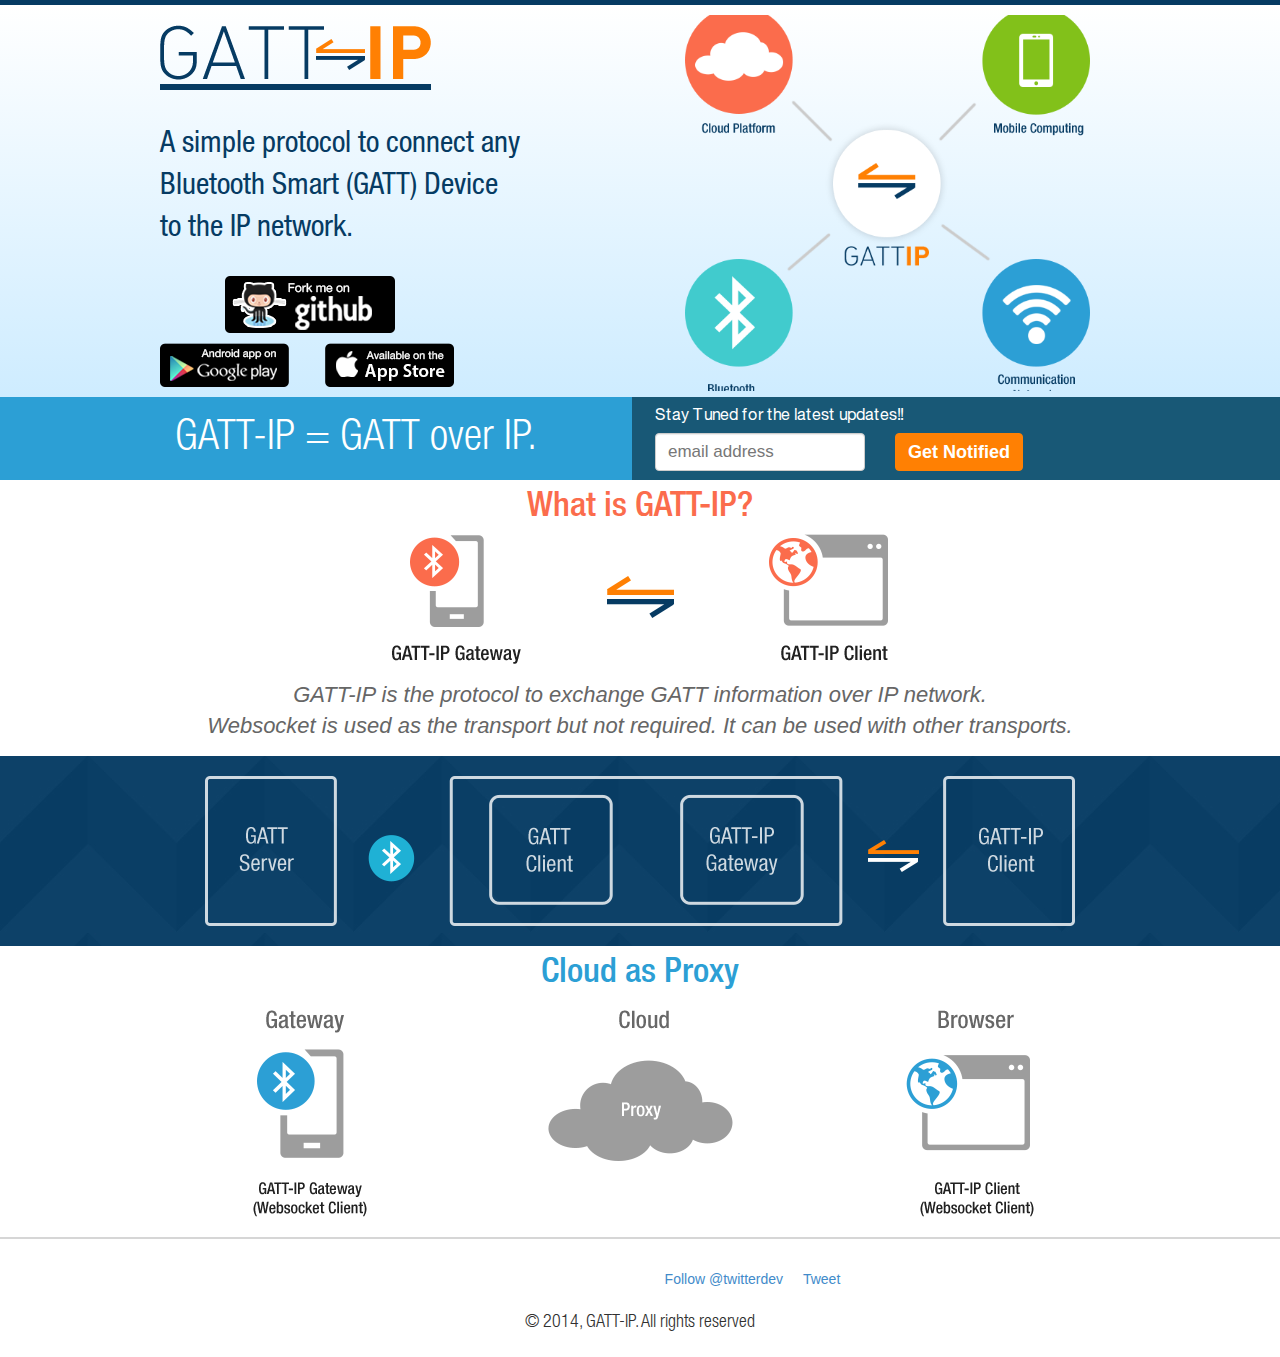
<file: index.html>
<!DOCTYPE html>
<html lang="en">
<head>
<meta charset="utf-8">
<meta http-equiv="X-UA-Compatible" content="IE=edge">
<meta name="viewport" content="width=device-width, initial-scale=1">
<meta name="google-site-verification" content="yuXZGMf_p38vMmIG8eTc7_UU6hhRPZplyYGm-rRpvG8" />

<title>GATT <-> IP</title>

<!-- Bootstrap -->
<link href="css/bootstrap.min.css" rel="stylesheet">
<link href="css/custom-styles.css" rel="stylesheet" type="text/css">
<!-- HTML5 shim and Respond.js for IE8 support of HTML5 elements and media queries -->
<!-- WARNING: Respond.js doesn't work if you view the page via file:// -->
<!--[if lt IE 9]>
      <script src="https://oss.maxcdn.com/html5shiv/3.7.2/html5shiv.min.js"></script>
      <script src="https://oss.maxcdn.com/respond/1.4.2/respond.min.js"></script>
    <![endif]-->
<!-- jQuery (necessary for Bootstrap's JavaScript plugins) -->
<script src="https://ajax.googleapis.com/ajax/libs/jquery/1.11.1/jquery.min.js"></script>
<!-- Include all compiled plugins (below), or include individual files as needed -->
<script src="js/bootstrap.min.js"></script>
<script>
  (function(i,s,o,g,r,a,m){i['GoogleAnalyticsObject']=r;i[r]=i[r]||function(){
  (i[r].q=i[r].q||[]).push(arguments)},i[r].l=1*new Date();a=s.createElement(o),
  m=s.getElementsByTagName(o)[0];a.async=1;a.src=g;m.parentNode.insertBefore(a,m)
  })(window,document,'script','//www.google-analytics.com/analytics.js','ga');

  ga('create', 'UA-56890599-1', 'auto');
  ga('send', 'pageview');

</script>
</head>
<body>
<div class="header">
  <div class="container">
    <div class="row">
      <div class="col-md-6">
        <div class="logo"> </div>
        <div class="quote">A simple protocol to connect any 
          Bluetooth Smart (GATT) Device to 
          the IP network.</div>
        <div class="downloads">
          <div class="github">
          	
            <a href="https://github.com/gatt-ip" target="_blank" class="g-icon"></a>
           
           </div>
          <div class="row">
            <div class="col-xs-6">
            	
                <a href="https://play.google.com/store/apps/details?id=org.gatt_ip.activity" target="_blank" class="googleplay"></a>
            </div>
            <div class="col-xs-6">
             <a href="https://itunes.apple.com/us/app/gatt-ip-bluetooth-smart-le/id940105344?ls=1&mt=8" target="_blank" class="applestore"></a>
           
            </div>
          </div>
        </div>
      </div>
      <div class="col-md-6">
      	<div class="banner"></div>
      </div>
    </div>
  </div>
</div>
<div class="row notified-bar">
  <div class="container">
    <div class="col-md-6 quoteip">GATT-IP = GATT over IP.</div>
    <div class="col-md-6 subscribe">
      <div class="text">Stay Tuned for the latest updates!! </div>
      <div class="row"> 
        <!-- Begin MailChimp Signup Form -->
        <link href="//cdn-images.mailchimp.com/embedcode/slim-081711.css" rel="stylesheet" type="text/css">
        <div id="mc_embed_signup">
          <form action="//gattip.us8.list-manage.com/subscribe/post?u=122dca5ab10a528be280a01f4&amp;id=3b2d44c496" method="post" id="mc-embedded-subscribe-form" name="mc-embedded-subscribe-form" class="validate" target="_blank" novalidate>
            <div class="col-md-6">
              <input type="email" value="" name="EMAIL" class="email form-control" id="mce-EMAIL" placeholder="email address" required>
              <div style="position: absolute; left: -5000px;">
                <input type="text" name="b_122dca5ab10a528be280a01f4_3b2d44c496" tabindex="-1" value="">
              </div>
            </div>
            <div class="col-md-6">
              <div class="clear">
                <input type="submit" value="Get Notified" id="mc-embedded-subscribe" class="btn btn-get">
              </div>
            </div>
          </form>
        </div>
        
        <!--End mc_embed_signup--> 
      </div>
    </div>
  </div>
</div>
<div class="whatis">
  <div class="container">
    <h2>What is GATT-IP?</h2>
    <div class="what-img"></div>
    <p>GATT-IP is the protocol to exchange GATT information over IP network.</p>
    <p> Websocket is used as the transport but not required. It can be used with other transports. </p>
  </div>
</div>
<div class="diagram">
  <div class="container">
  	<div class="di-img"></div>
  </div>
</div>
<div class="cloud">
  <div class="container">
    <h2>Cloud as Proxy</h2>
    <div class="row">
      <div class="col-md-4">
      <div class="gateway-c"></div>
      </div>
      <div class="col-md-4">
      <div class="cloud-c"></div>
      </div>
      <div class="col-md-4">
      <div class="browser-c"></div>
      </div>
    </div>
  </div>
</div>
<div class="footer">
  <div class="container">
  <div class="gatt-social">
  	<ul class="gatt-social-buttons">
    	<li> <iframe src="http://ghbtns.com/github-btn.html?user=gatt-ip&repo=gatt-ip.github.io&type=watch&count=true"
  allowtransparency="true" frameborder="0" scrolling="0" width="110" height="20"></iframe></li>
        <li><iframe src="http://ghbtns.com/github-btn.html?user=gatt-ip&repo=gatt-ip.github.io&type=fork&count=true"
  allowtransparency="true" frameborder="0" scrolling="0" width="95" height="20"></iframe></li>
        <li><a class="twitter-follow-button"
  href="https://twitter.com/GATTOverIP"
  data-dnt="true"> Follow @twitterdev </a> 
      <script type="text/javascript">
window.twttr = (function (d, s, id) {
  var t, js, fjs = d.getElementsByTagName(s)[0];
  if (d.getElementById(id)) return;
  js = d.createElement(s); js.id = id;
  js.src= "https://platform.twitter.com/widgets.js";
  fjs.parentNode.insertBefore(js, fjs);
  return window.twttr || (t = { _e: [], ready: function (f) { t._e.push(f) } });
}(document, "script", "twitter-wjs"));
</script> </li>
        <li><a class="twitter-share-button"
  href="https://twitter.com/share"
  data-url="http://gattip.org/"
  data-via="GATT-IP"> Tweet </a> 
      <script type="text/javascript">
window.twttr=(function(d,s,id){var t,js,fjs=d.getElementsByTagName(s)[0];if(d.getElementById(id)){return}js=d.createElement(s);js.id=id;js.src="https://platform.twitter.com/widgets.js";fjs.parentNode.insertBefore(js,fjs);return window.twttr||(t={_e:[],ready:function(f){t._e.push(f)}})}(document,"script","twitter-wjs"));
</script> </li>
        <li><!-- Place this tag in your head or just before your close body tag. --> 
      <script src="https://apis.google.com/js/platform.js" async defer></script> 
      
      <!-- Place this tag where you want the widget to render. -->
      <div class="g-follow" data-annotation="bubble" data-height="20" data-href="https://plus.google.com/106212034161102793854" data-rel="publisher"></div></li>
    </ul>
  </div>
   
    <div class="copyright">© 2014, GATT-IP. All rights reserved </div>
  </div>
</div>
</body>
</html>
</file>
<file: css/custom-styles.css>
body {
	border-top-width: 5px;
	border-top-style: solid;
	border-top-color: #063b63;
}
@font-face {
	font-family: 'HelveticaNeue';
	src:url(../fonts/Helvetica.ttf);
}
@font-face {
	font-family: 'HelveticaNeue47';
	src:url(../fonts/HelveticaNeueLTStd-LtCn.otf)
}
@font-face {
	font-family: 'HelveticaNeue57';
	src:url(../fonts/HelveticaNeueLTStd-Cn.otf)
}
@font-face {
	font-family: 'HelveticaNeue67';
	src:url(../fonts/HelveticaNeueLTStd-MdCn.otf)
}
.header {
	background: #ffffff; /* Old browsers */
	background: -moz-linear-gradient(top, #ffffff 0%, #ceecff 100%); /* FF3.6+ */
	background: -webkit-gradient(linear, left top, left bottom, color-stop(0%,#ffffff), color-stop(100%,#ceecff)); /* Chrome,Safari4+ */
	background: -webkit-linear-gradient(top, #ffffff 0%,#ceecff 100%); /* Chrome10+,Safari5.1+ */
	background: -o-linear-gradient(top, #ffffff 0%,#ceecff 100%); /* Opera 11.10+ */
	background: -ms-linear-gradient(top, #ffffff 0%,#ceecff 100%); /* IE10+ */
	background: linear-gradient(to bottom, #ffffff 0%,#ceecff 100%); /* W3C */
filter: progid:DXImageTransform.Microsoft.gradient( startColorstr='#f0f9ff', endColorstr='#ceecff',GradientType=0 ); /* IE6-9 */
	padding-top: 10px;
}
.logo {
	background-image: url(../images/logo-gattip.png);
	background-repeat: no-repeat;
	background-size: 100% auto;
	height: 65px;
	width: 271px;
	margin-top: 10px;
	margin-bottom: 15px;
}
.banner{
	background-image: url(../images/banner.png);
	background-repeat: no-repeat;
	background-position: center center;
	max-width: 100%;
	background-size: 100% auto;
	height: 376px;
	width: 405px;
	margin-right: auto;
	margin-left: auto;
}
.quote {
	font-family: 'HelveticaNeue57';
	font-size: 30px;
	font-weight: normal;
	color: #063b63;
	text-decoration: none;
	padding-top: 20px;
	padding-right: 0px;
	padding-bottom: 25px;
	padding-left: 0px;
	width:78%;
	line-height:42px;
}
.header .downloads {
	width: 270px;
	margin-right: auto;
	margin-left: auto;
}
.header .downloads .github {
	text-align: center;
	margin-bottom: 10px;
}
.header .downloads .github .g-icon{
	background-image: url(../images/github-d.png);
	background-repeat: no-repeat;
	background-position: center top;
	height: 57px;
	width: 170px;
	margin-right: auto;
	margin-left: auto;
	display:block;
}
.header .downloads .img-responsive {
display: inline;
}
.header .downloads .googleplay {
	text-align: center;
	margin-bottom: 10px;
	background-image: url(../images/googleplay-d.png);
	background-repeat: no-repeat;
	height: 44px;
	width: 129px;
	display:block;
}
.header .downloads .applestore {
	text-align: center;
	margin-bottom: 10px;
	background-image: url(../images/appstore-d.png);
	background-repeat: no-repeat;
	height: 44px;
	width: 129px;
	display:block;
}
.notified-bar {
	padding: 0px;
	margin: 0px;
	background-color: #2c9fd5;
	background-image: url(../images/notified-bar.png);
	background-repeat: no-repeat;
	background-position: center top;
}
.notified-bar .quoteip {
	font-family: 'HelveticaNeue47';
	font-size: 42px;
	font-weight: normal;
	color: #FFF;
	text-decoration: none;
	padding-top: 13px;
padding-bottom: 13px;
height: 83px;
}
.notified-bar .subscribe {
	background-color: #185876;
	padding-top: 6px;
	padding-bottom: 10px;
	padding-right: 15px;
	padding-left: 15px;
	height: 83px;
}
.notified-bar .subscribe .text{
	font-family: 'HelveticaNeue';
	font-size: 16px;
	font-weight: normal;
	color: #FFF;
	text-decoration: none;
	padding-bottom: 7px;
}
.subscribe .btn-get {
	color: #fff;
	background-color: #ff8003;
	border-color: #ff8003;
	height: 38px;
	font-size: 18px;
	font-weight: bold;
}
.subscribe .form-control {
	height: 38px;
	font-size: 17px;
}
.whatis {
	padding-top: 10px;
	padding-right: 0px;
	padding-bottom: 15px;
	padding-left: 0px;
}
.whatis .what-img {
	background-image: url(../images/what-gattip.png);
	background-repeat: no-repeat;
	background-position: center top;
	max-width: 100%;
	background-size: 100% auto;
	height: 130px;
	width: 496px;
	margin-right: auto;
	margin-left: auto;
	margin-bottom: 15px;
}
.img{
	text-align:center;
	padding-bottom:15px;
}
.img .img-responsive {
display: inline;
}
.whatis h2{
	font-family: 'HelveticaNeue67';
	font-size: 35px;
	font-weight: normal;
	color: #fb6c4c;
	text-decoration: none;
	text-align: center;
	margin: 0px;
	padding-top: 0px;
	padding-right: 0px;
	padding-bottom: 5px;
	padding-left: 0px;
}
.whatis p {
	font-size: 22px;
	font-style: italic;
	font-weight: normal;
	color: #666666;
	text-decoration: none;
	text-align: center;
	margin: 0px;
	padding: 0px;
}
.diagram {
	margin: 0px;
	background-image: url(../images/bg-blue.jpg);
	background-repeat: repeat;
	padding-top: 20px;
	padding-right: 0px;
	padding-bottom: 20px;
	padding-left: 0px;
}
.diagram .di-img {
	background-image: url(../images/diagram.png);
	background-repeat: no-repeat;
	background-position: center center;
	height: 150px;
	width: 870px;
	max-width: 100%;
	background-size: 100% auto;
	margin-right: auto;
	margin-left: auto;
}
.cloud {
	margin: 0px;
	padding-top: 10px;
	padding-right: 0px;
	padding-bottom: 10px;
	padding-left: 0px;
}
.cloud h2{
	font-family: 'HelveticaNeue67';
	font-size: 35px;
	font-weight: normal;
	color: #2c9fd5;
	text-decoration: none;
	text-align: center;
	margin: 0px;
	padding-top: 0px;
	padding-right: 0px;
	padding-bottom: 15px;
	padding-left: 0px;
}
.cloud .gateway-c {
	background-image: url(../images/gateway-c.png);
	background-repeat: no-repeat;
	background-position: center top;
	height: 207px;
	width: 114px;
	margin-right: auto;
	margin-left: auto;
	margin-bottom: 10px;
}
.cloud .cloud-c {
	background-image: url(../images/cloud-c.png);
	background-repeat: no-repeat;
	background-position: center top;
	height: 151px;
	width: 185px;
	margin-right: auto;
	margin-left: auto;
	margin-bottom: 10px;
}
.cloud .browser-c {
	background-image: url(../images/browser-c.png);
	background-repeat: no-repeat;
	background-position: center top;
	height: 207px;
	width: 128px;
	margin-right: auto;
	margin-left: auto;
	margin-bottom: 10px;
}
.footer {
	margin: 0px;
	padding-top: 20px;
	padding-right: 0px;
	padding-bottom: 20px;
	padding-left: 0px;
	border-top-width: 2px;
	border-top-style: solid;
	border-top-color: #d6d6d6;
}
.footer .copyright{
	font-family: 'HelveticaNeue47';
	font-size: 18px;
	font-weight: normal;
	color: #313131;
	text-decoration: none;
	text-align: center;
}
.footer .social{
	text-align:center;
	padding-bottom: 10px;
}
#mc_embed_signup form {
padding: 0px !important;
}
#mc_embed_signup input.email {
	width: 100% !important;
margin: 0px !important;
}
.gatt-social {
margin-bottom: 20px;
text-align: center;
}
.gatt-social-buttons {
display: inline-block;
padding-left: 0;
margin-bottom: 0;
list-style: none;
}
.gatt-social-buttons li {
display: inline-block;
padding: 5px 8px;
line-height: 1;
}

@media (max-width: 768px)  {
	.logo {
	padding-bottom: 0px;
}
	.quote {
	font-family: 'HelveticaNeue57';
	font-size: 22px;
	font-weight: normal;
	color: #063b63;
	text-decoration: none;
	padding-top: 10px;
	padding-right: 0px;
	padding-bottom: 10px;
	padding-left: 0px;
	width: 100%;
	line-height:30px;
}
.notified-bar {
	background-color: #2c9fd5;
	background-image: none;
	background-repeat: no-repeat;
	background-position: center top;
}
.notified-bar .quoteip {
height: auto;
}
.notified-bar .subscribe {
height: auto;
}
.subscribe .btn-get {
	color: #fff;
	background-color: #ff8003;
	border-color: #ff8003;
	height: 40px;
	font-size: 18px;
	font-weight: bold;
	margin-top: 15px;
	margin-bottom: 15px;
	width: 100%;
}
.notified-bar .subscribe {
	background-color: #185876;
	padding-top: 10px;
	padding-bottom: 10px;
	padding-right: 25px;
	padding-left: 25px;
}
.notified-bar .quoteip {
	background-color: #2c9fd5;
	font-family: 'HelveticaNeue47';
	font-size: 30px;
	font-weight: normal;
	color: #FFF;
	text-decoration: none;
	text-align: center;
	padding-right: 0px;
	padding-top: 10px;
padding-bottom: 10px;
text-align:center;
}
.whatis p {
	font-size: 18px;
	font-style: italic;
	font-weight: normal;
	color: #666666;
	text-decoration: none;
	text-align: center;
	margin: 0px;
	padding: 0px;
}
.whatis h2{
	font-family: 'HelveticaNeue67';
	font-size: 25px;
	font-weight: normal;
	color: #fb6c4c;
	text-decoration: none;
	text-align: center;
	margin: 0px;
	padding-top: 0px;
	padding-right: 0px;
	padding-bottom: 15px;
	padding-left: 0px;
}.cloud h2{
	font-family: 'HelveticaNeue67';
	font-size: 25px;
	font-weight: normal;
	color: #2c9fd5;
	text-decoration: none;
	text-align: center;
	margin: 0px;
	padding-top: 0px;
	padding-right: 0px;
	padding-bottom: 25px;
	padding-left: 0px;
}
.diagram {
	margin: 0px;
	background-image: url(../images/bg-blue.jpg);
	background-repeat: repeat;
	padding-top: 30px;
	padding-right: 0px;
	padding-bottom: 30px;
	padding-left: 0px;
}
}

@media (min-width: 769px) and (max-width: 2000px) { 
		.header .downloads {
	width: 300px;
margin-right: inherit;
margin-left: inherit;
}
}
@media (min-width: 1200px) {
.container {
width: 990px;
}
}
@media only screen and (-webkit-min-device-pixel-ratio: 2) {
	.logo {
	background-image: url(../images/logo-gattip@2x.png);
	background-size: 100% auto;
}

.banner{
	background-image: url(../images/banner@2x.png);
	background-size: 100% auto;

}
.whatis .what-img {
	background-image: url(../images/what-gattip@2x.png);
	background-size: 100% auto;
}
.diagram .di-img {
	background-image: url(../images/diagram@2x.png);
	background-size: 100% auto;
}
.cloud .gateway-c {
	background-image: url(../images/gateway-c@2x.png);
	background-size: 114px 207px;
}
.cloud .cloud-c {
	background-image: url(../images/cloud-c@2x.png);
	background-size: 185px 151px;
}
.cloud .browser-c {
	background-image: url(../images/browser-c@2x.png);
	background-size: 128px 207px;
}
.header .downloads .github .g-icon{
	background-image: url(../images/github-d@2x.png);
	background-size: 170px 57px;
}
.header .downloads .googleplay {
	background-image: url(../images/googleplay-d@2x.png);
	background-size: 129px 44px;
}
.header .downloads .applestore {
	background-image: url(../images/appstore-d@2x.png);
	background-size: 129px 44px;
}
}
</file>
